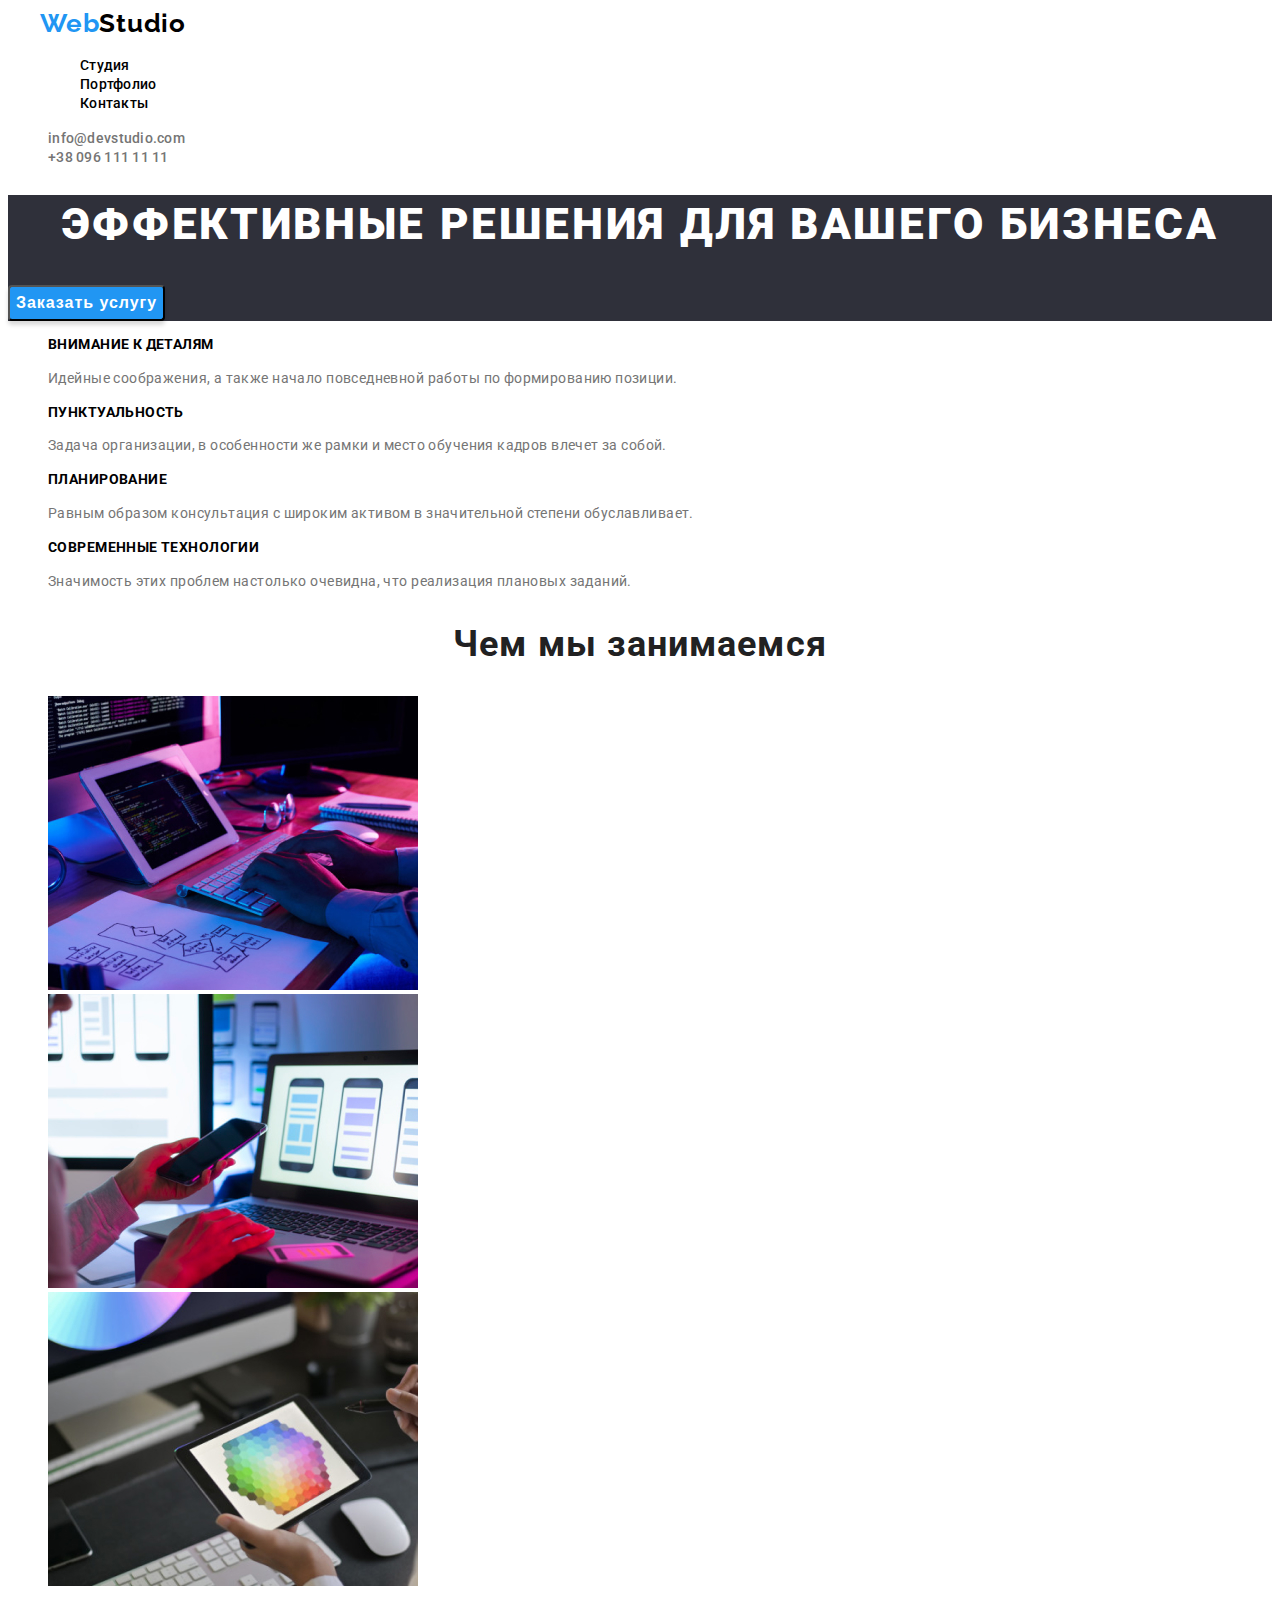
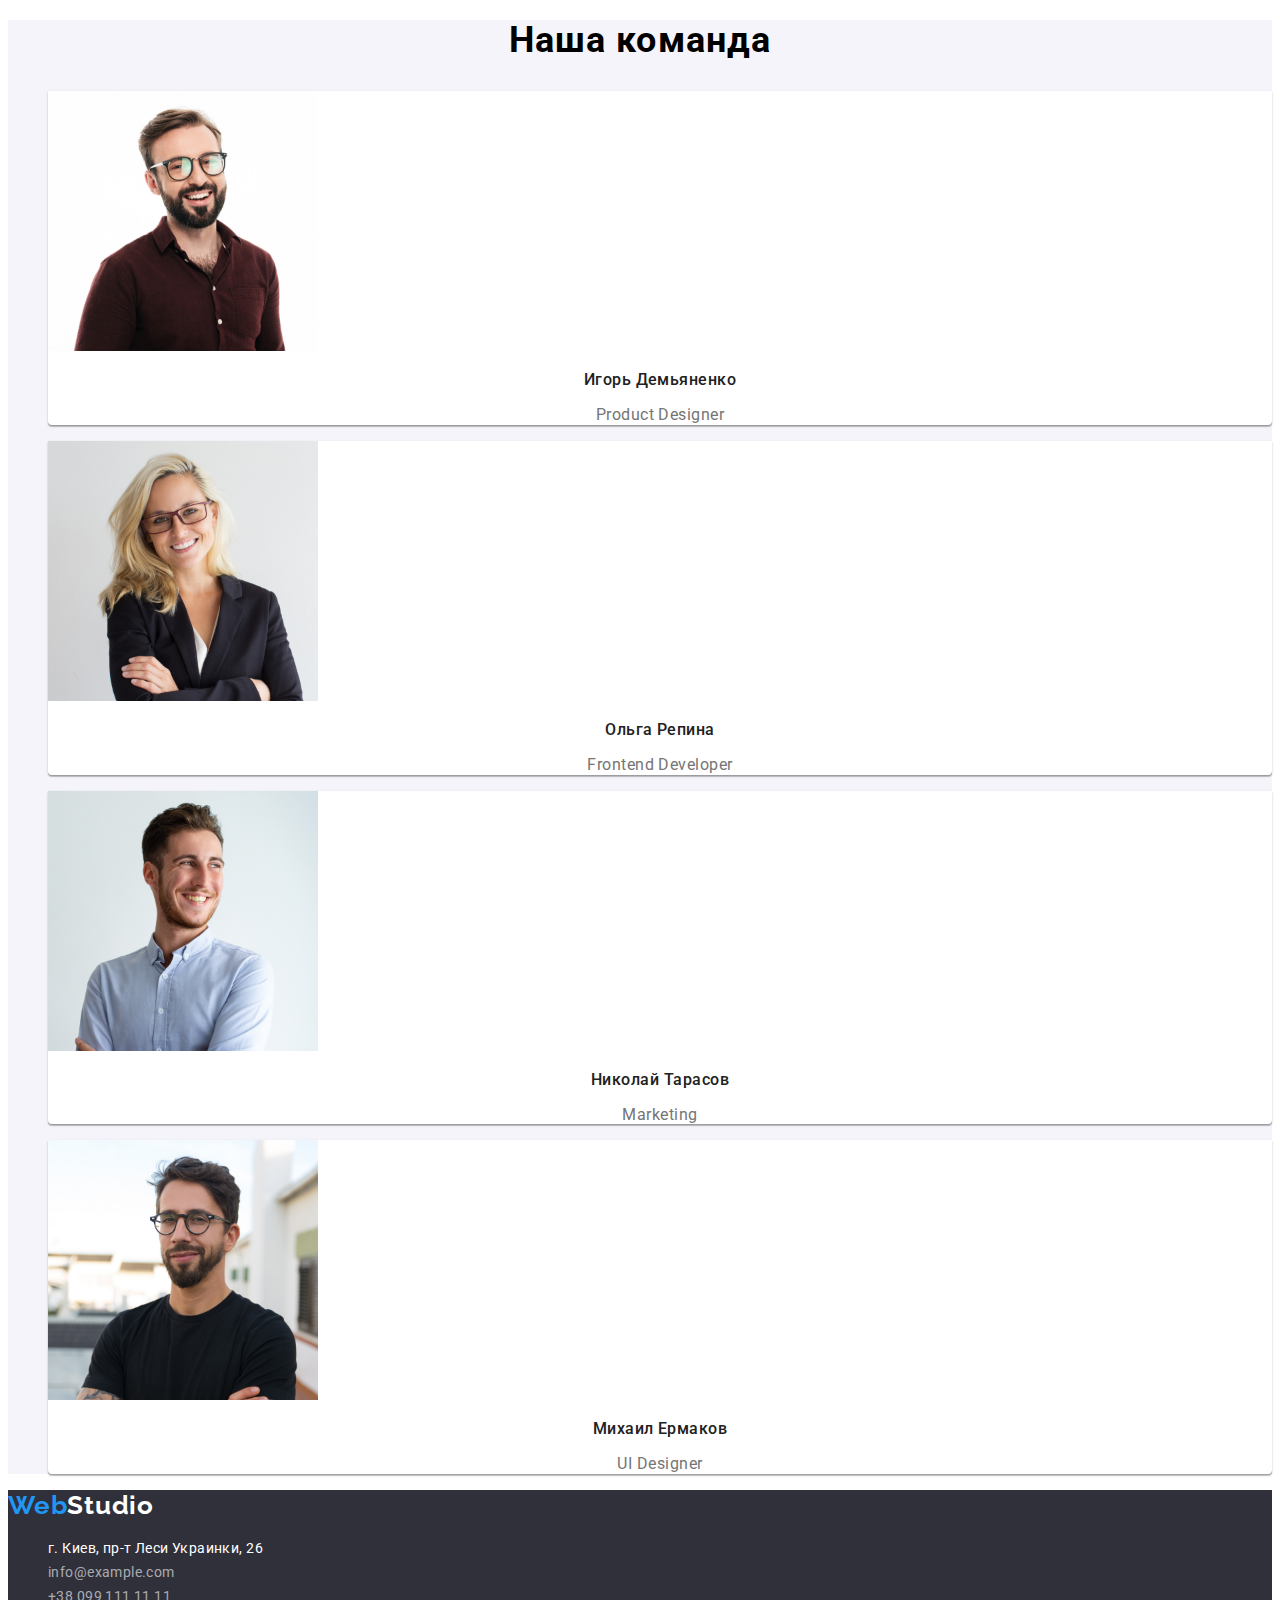
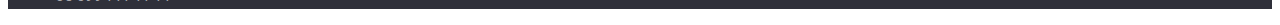
<file: index.html>
<!DOCTYPE html>
<html lang="ru">
    <head>
        <meta charset="UTF-8" />
        <meta http-equiv="X-UA-Compatible" content="IE=edge" />
        <meta name="viewport" content="width=device-width, initial-scale=1.0" />
        <title>WebStudio</title>
        <link rel="preconnect" href="https://fonts.googleapis.com" />
        <link rel="preconnect" href="https://fonts.gstatic.com" crossorigin />
        <link
            href="https://fonts.googleapis.com/css2?family=Raleway:wght@700&family=Roboto:wght@400;500;700;900&display=swap"
            rel="stylesheet"
        />
        <link
            rel="stylesheet"
            href="https://cdnjs.cloudflare.com/ajax/libs/modern-normalize/1.1.0/modern-normalize.min.css"
            integrity="sha512-wpPYUAdjBVSE4KJnH1VR1HeZfpl1ub8YT/NKx4PuQ5NmX2tKuGu6U/JRp5y+Y8XG2tV+wKQpNHVUX03MfMFn9Q=="
            crossorigin="anonymous"
            referrerpolicy="no-referrer"
        />
        <link rel="stylesheet" href="./css/styles.css" />
    </head>

    <body>
        <header class="header">
            <nav class="header-nav container">
                <a class="link logo" href="index.html" lang="en"><span class="accent">Web</span>Studio</a>
                <ul class="menu list">
                    <li class="menu-item">
                        <a class="link" href="index.html">Студия</a>
                    </li>
                    <li class="menu-item">
                        <a class="link" href="./portfolio.html">Портфолио</a>
                    </li>
                    <li class="menu-item">
                        <a class="link" href="">Контакты</a>
                    </li>
                </ul>
            </nav>
            <ul class="list">
                <li>
                    <a class="contact-mail link" href="mailto:info@devstudio.com">info@devstudio.com</a>
                </li>
                <li>
                    <a class="contact-number link" href="tel:0961111111">+38 096 111 11 11</a>
                </li>
            </ul>
        </header>

        <main>
            <section class="hero">
                <h1 class="main-title">Эффективные решения для вашего бизнеса</h1>
                <button class="modal-button" type="button">Заказать услугу</button>
            </section>
            <section>
                <h2 hidden>Наши преимущества</h2>
                <ul class="list">
                    <li>
                        <h3 class="advantage">Внимание к деталям</h3>
                        <p class="description-advantage">
                            Идейные соображения, а также начало повседневной работы по формированию позиции.
                        </p>
                    </li>
                    <li>
                        <h3 class="advantage">Пунктуальность</h3>
                        <p class="description-advantage">
                            Задача организации, в особенности же рамки и место обучения кадров влечет за собой.
                        </p>
                    </li>
                    <li>
                        <h3 class="advantage">Планирование</h3>
                        <p class="description-advantage">
                            Равным образом консультация с широким активом в значительной степени обуславливает.
                        </p>
                    </li>
                    <li>
                        <h3 class="advantage">Современные технологии</h3>
                        <p class="description-advantage">
                            Значимость этих проблем настолько очевидна, что реализация плановых заданий.
                        </p>
                    </li>
                </ul>
            </section>
            <section>
                <h2 class="specifics">Чем мы занимаемся</h2>
                <ul class="list list-img">
                    <li class="item-activity">
                        <img
                            class="activity"
                            src="./images/about/img.jpg"
                            alt="обучение с помощью планшета и компьютера"
                            width="370"
                            height="294"
                        />
                    </li>
                    <li class="item-activity">
                        <img
                            class="activity"
                            src="./images/about/img-1.jpg"
                            alt="обучение с помощью телефона и ноутбука"
                            width="370"
                            height="294"
                        />
                    </li>
                    <li class="item-activity">
                        <img
                            class="activity"
                            src="./images/about/img-2.jpg"
                            alt="обучение работы с цветовой палитрой на планшете"
                            width="370"
                            height="294"
                        />
                    </li>
                </ul>
            </section>
            <section class="stuff">
                <h2 class="team">Наша команда</h2>
                <ul class="list">
                    <li class="list-team">
                        <img src="./images/team/img.jpg" alt="портрет члена команды" width="270" height="260" />
                        <h3 class="employee">Игорь Демьяненко</h3>
                        <p class="position" lang="en">Product Designer</p>
                    </li>
                    <li class="list-team">
                        <img src="./images/team/img-1.jpg" alt="портрет члена команды" width="270" height="260" />
                        <h3 class="employee">Ольга Репина</h3>
                        <p class="position" lang="en">Frontend Developer</p>
                    </li>
                    <li class="list-team">
                        <img src="./images/team/img-2.jpg" alt="портрет члена команды" width="270" height="260" />
                        <h3 class="employee">Николай Тарасов</h3>
                        <p class="position" lang="en">Marketing</p>
                    </li>
                    <li class="list-team">
                        <img src="./images/team/img-3.jpg" alt="портрет члена команды" width="270" height="260" />
                        <h3 class="employee">Михаил Ермаков</h3>
                        <p class="position" lang="en">UI Designer</p>
                    </li>
                </ul>
            </section>
        </main>
        <footer class="footer">
            <a class="link logo-footer" href="index.html" lang="en"><span class="accent">Web</span>Studio</a>
            <address class="contact-list">
                <ul class="list all-contact">
                    <li>
                        <a
                            class="link link_geolocation"
                            href="https://goo.gl/maps/ptXr3wgjYMJCWN8M7"
                            target="blank"
                            rel="noreferrer noopener"
                            >г. Киев, пр-т Леси Украинки, 26</a
                        >
                    </li>
                    <li>
                        <a class="link link_contact" href="mailto:info@example.com">info@example.com</a>
                    </li>
                    <li>
                        <a class="link link_contact" href="tel:0991111111">+38 099 111 11 11</a>
                    </li>
                </ul>
            </address>
        </footer>
    </body>
</html>
</file>
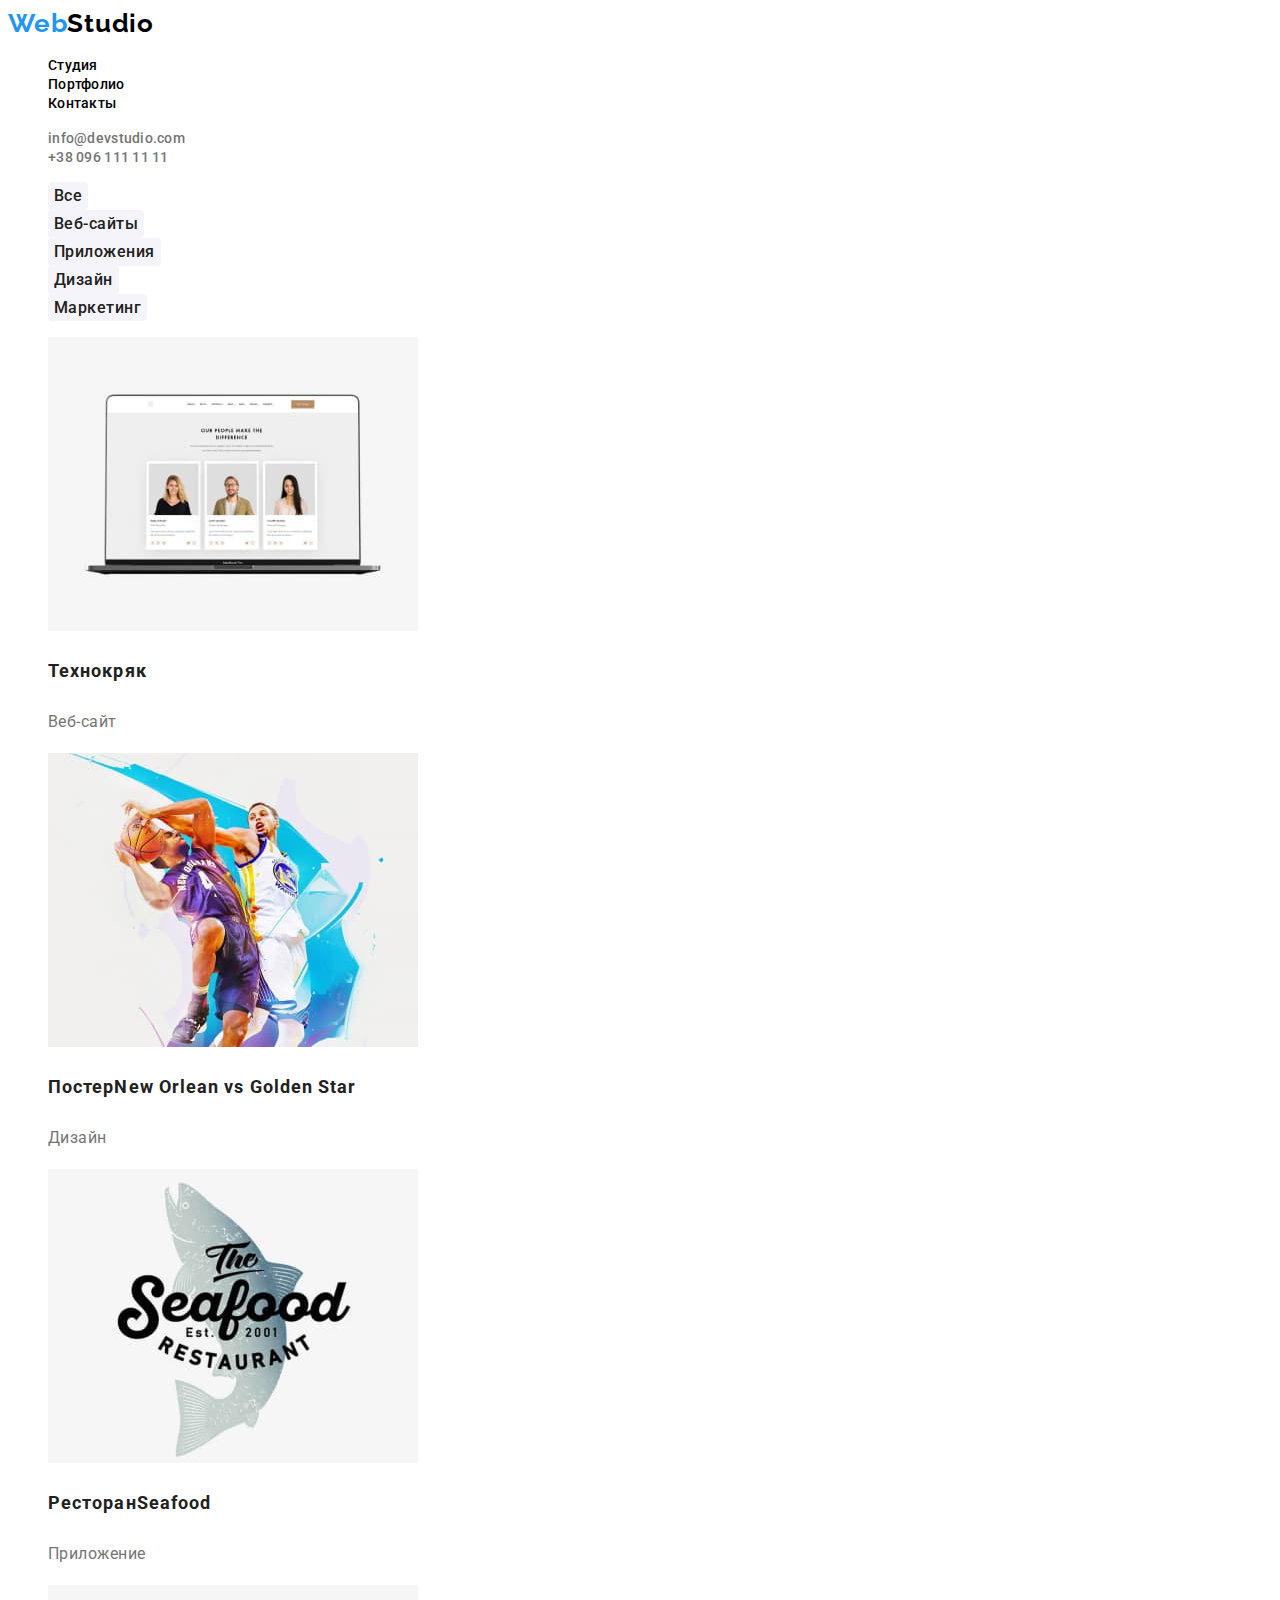
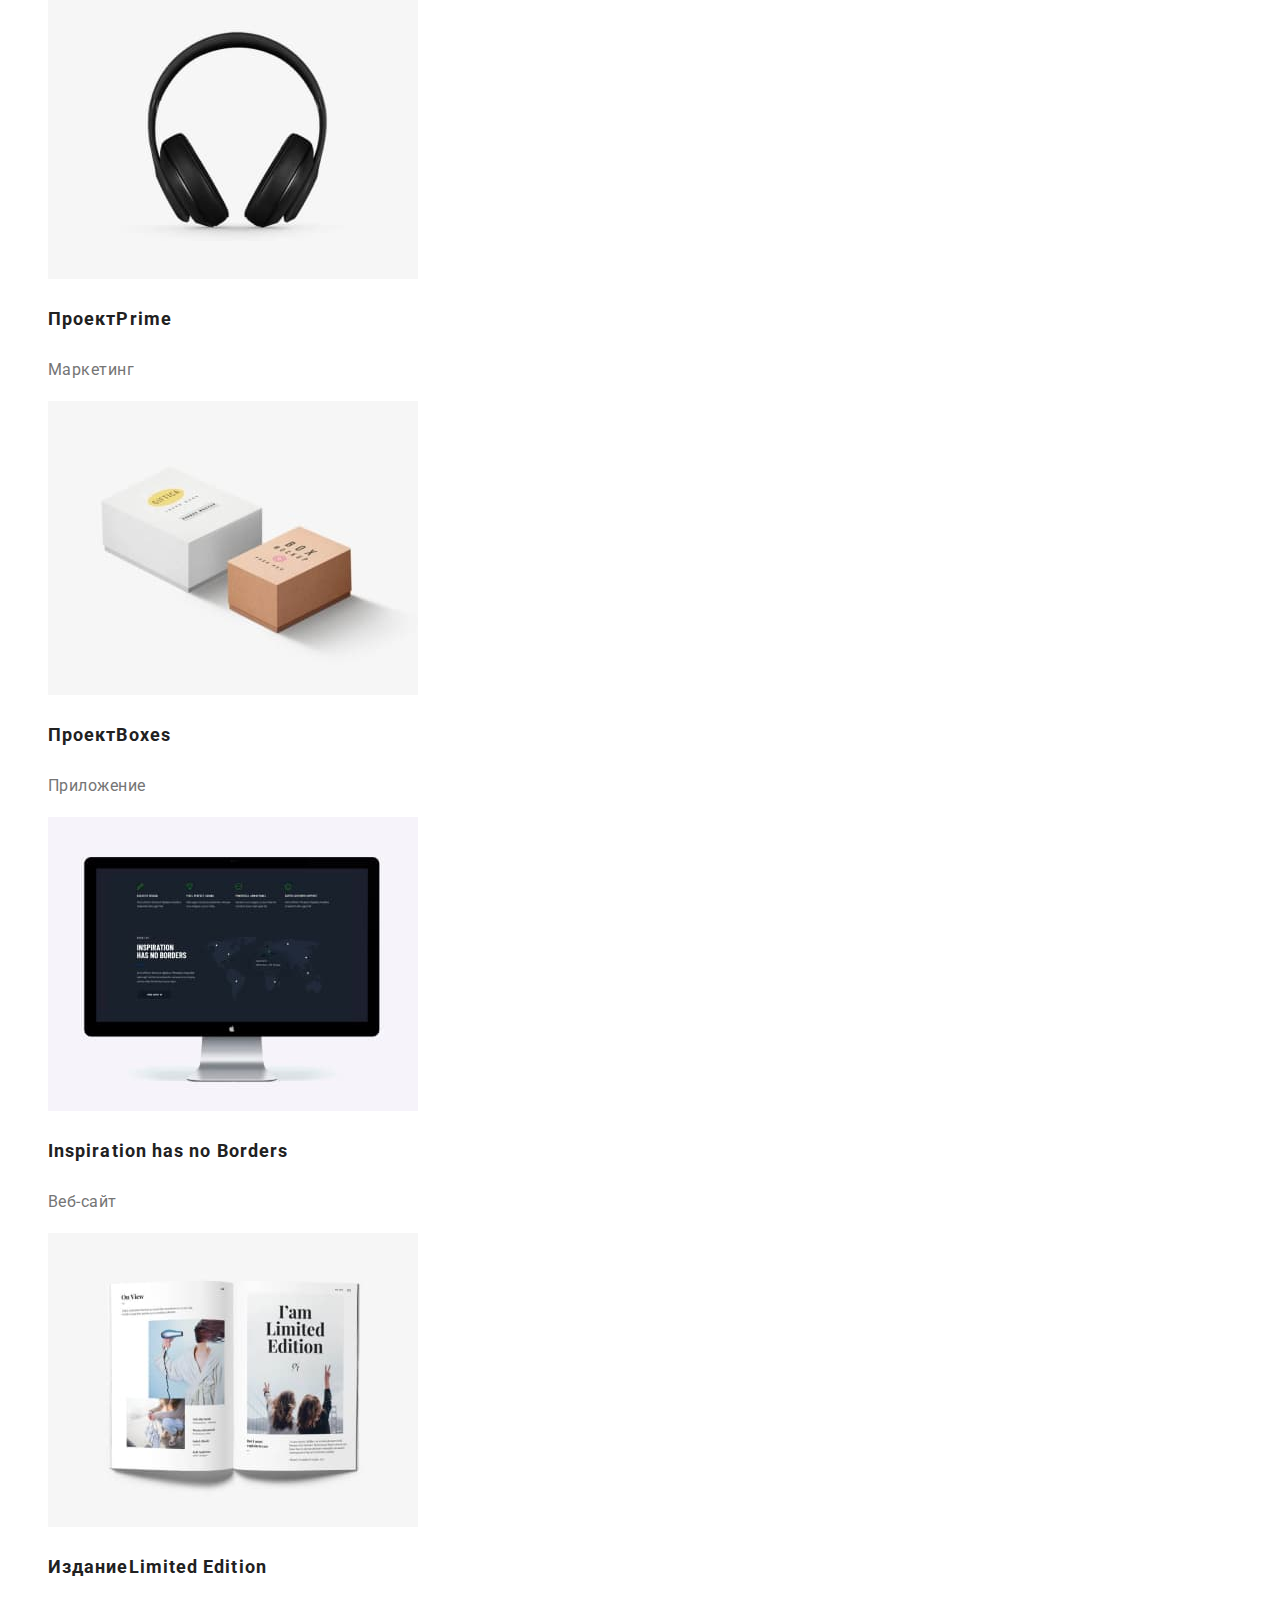
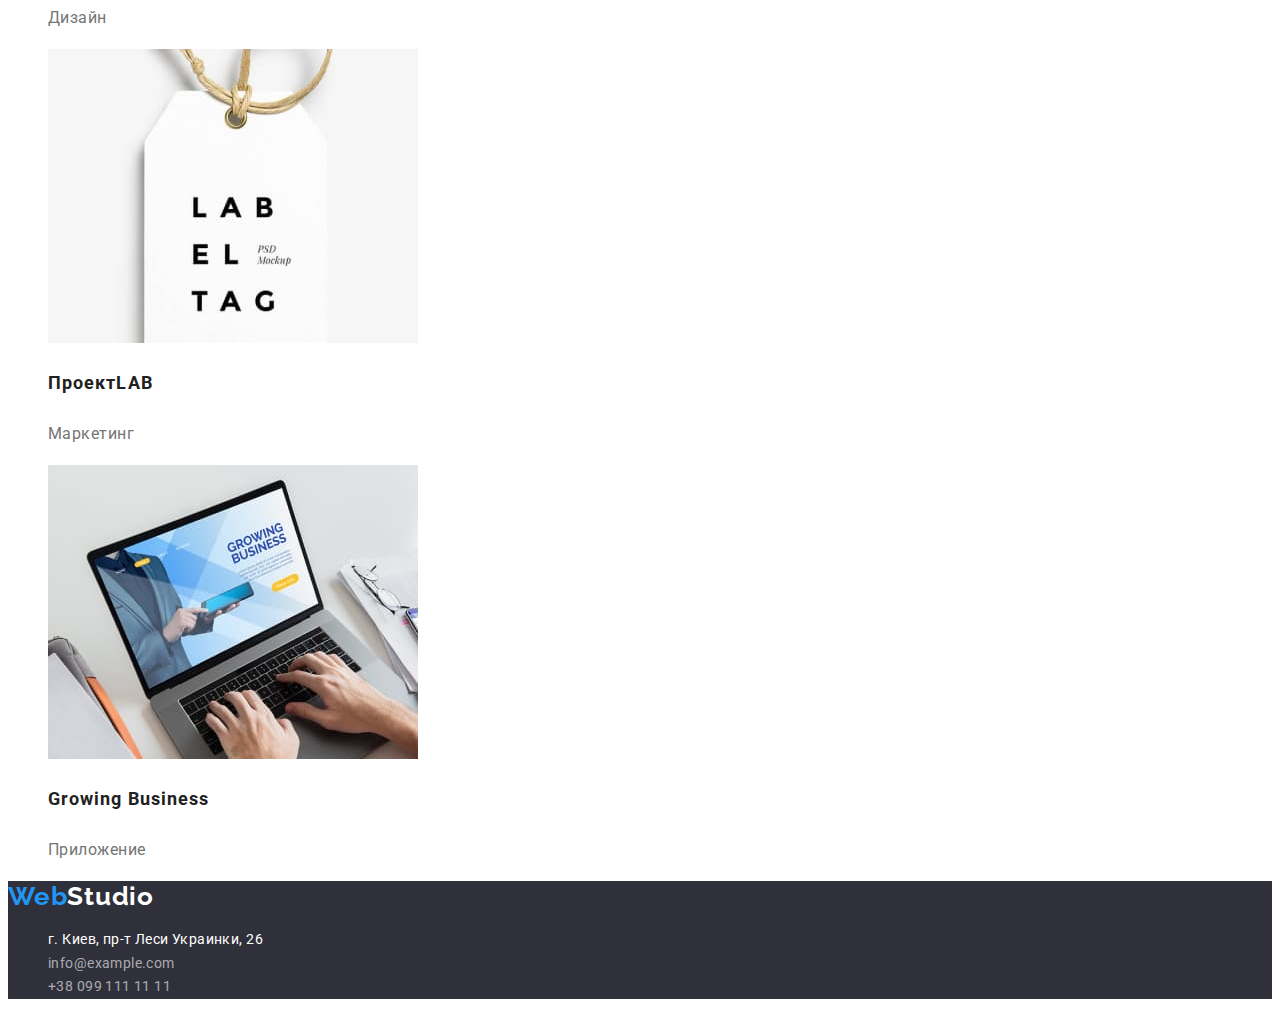
<file: portfolio.html>
<!DOCTYPE html>
<html lang="ru">
    <head>
        <meta charset="UTF-8" />
        <meta http-equiv="X-UA-Compatible" content="IE=edge" />
        <meta name="viewport" content="width=device-width, initial-scale=1.0" />
        <title>Портфолио</title>
        <link rel="preconnect" href="https://fonts.googleapis.com" />
        <link rel="preconnect" href="https://fonts.gstatic.com" crossorigin />
        <link
            href="https://fonts.googleapis.com/css2?family=Raleway:wght@700&family=Roboto:wght@400;500;700;900&display=swap"
            rel="stylesheet"
        />
        <link rel="stylesheet" href="./css/styles.css" />
    </head>
    <body>
        <header class="header">
            <nav class="header-nav">
                <a class="link logo" href="index.html" lang="en"
                    ><span class="accent">Web</span>Studio</a
                >
                <ul class="menu list">
                    <li class="menu-item">
                        <a class="link" href="index.html">Студия</a>
                    </li>
                    <li class="menu-item">
                        <a class="link" href="./portfolio.html">Портфолио</a>
                    </li>
                    <li class="menu-item">
                        <a class="link" href="">Контакты</a>
                    </li>
                </ul>
            </nav>
            <ul class="list">
                <li>
                    <a class="contact-mail link" href="mailto:info@devstudio.com"
                        >info@devstudio.com</a
                    >
                </li>
                <li>
                    <a class="contact-number link" href="tel:0961111111">+38 096 111 11 11</a>
                </li>
            </ul>
        </header>
        <main>
            <section class="filter-button">
                <h1 hidden>Портфолио</h1>
                <ul class="list-button list">
                    <li>
                        <button class="filter" type="button">Все</button>
                    </li>
                    <li>
                        <button class="filter" type="button">Веб-сайты</button>
                    </li>
                    <li>
                        <button class="filter" type="button">Приложения</button>
                    </li>
                    <li>
                        <button class="filter" type="button">Дизайн</button>
                    </li>
                    <li>
                        <button class="filter" type="button">Маркетинг</button>
                    </li>
                </ul>
            </section>
            <section>
                <h2 hidden>Разделы порфолио</h2>
                <ul class="list">
                    <li class="list-item">
                        <img
                            class="portfolio-img"
                            src="./images/portfolio_images/img.jpg"
                            alt="Технокряк"
                            width="370"
                            height="294"
                        />
                        <h3 class="title-picture">Технокряк</h3>
                        <p class="portfolio_section">Веб-сайт</p>
                    </li>
                    <li class="list-item">
                        <img
                            class="portfolio-img"
                            src="./images/portfolio_images/img-1.jpg"
                            alt="Постер New Orlean vs Golden Star"
                            width="370"
                            height="294"
                        />
                        <h3 class="title-picture">
                            Постер<span lang="en">New Orlean vs Golden Star</span>
                        </h3>
                        <p class="portfolio_section">Дизайн</p>
                    </li>
                    <li class="list-item">
                        <img
                            class="portfolio-img"
                            src="./images/portfolio_images/img-2.jpg"
                            alt="Ресторан Seafood"
                            width="370"
                            height="294"
                        />
                        <h3 class="title-picture">Ресторан<span lang="en">Seafood</span></h3>
                        <p class="portfolio_section">Приложение</p>
                    </li>
                    <li class="list-item">
                        <img
                            class="portfolio-img"
                            src="./images/portfolio_images/img-3.jpg"
                            alt="Проект Prime"
                            width="370"
                            height="294"
                        />
                        <h3 class="title-picture">Проект<span lang="en">Prime</span></h3>
                        <p class="portfolio_section">Маркетинг</p>
                    </li>
                    <li class="list-item">
                        <img
                            class="portfolio-img"
                            src="./images/portfolio_images/img-4.jpg"
                            alt="Проект Boxes"
                            width="370"
                            height="294"
                        />
                        <h3 class="title-picture">Проект<span lang="en">Boxes</span></h3>
                        <p class="portfolio_section">Приложение</p>
                    </li>
                    <li class="list-item">
                        <img
                            class="portfolio-img"
                            src="./images/portfolio_images/img-5.jpg"
                            alt="Inspiration has no Borders"
                            width="370"
                            height="294"
                        />
                        <h3 class="title-picture" lang="en">Inspiration has no Borders</h3>
                        <p class="portfolio_section">Веб-сайт</p>
                    </li>
                    <li class="list-item">
                        <img
                            class="portfolio-img"
                            src="./images/portfolio_images/img-6.jpg"
                            alt="Издание Limited Edition"
                            width="370"
                            height="294"
                        />
                        <h3 class="title-picture">Издание<span lang="en">Limited Edition</span></h3>
                        <p class="portfolio_section">Дизайн</p>
                    </li>
                    <li class="list-item">
                        <img
                            class="portfolio-img"
                            src="./images/portfolio_images/img-7.jpg"
                            alt="Проект LAB"
                            width="370"
                            height="294"
                        />
                        <h3 class="title-picture">Проект<span lang="en">LAB</span></h3>
                        <p class="portfolio_section">Маркетинг</p>
                    </li>
                    <li class="list-item">
                        <img
                            class="portfolio-img"
                            src="./images/portfolio_images/img-8.jpg"
                            alt="Growing Business"
                            width="370"
                            height="294"
                        />
                        <h3 class="title-picture" lang="en">Growing Business</h3>
                        <p class="portfolio_section">Приложение</p>
                    </li>
                </ul>
            </section>
        </main>
        <footer class="footer">
            <a class="link logo-footer" href="index.html" lang="en"
                ><span class="accent">Web</span>Studio</a
            >
            <address class="contact-list">
                <ul class="list all-contact">
                    <li>
                        <a
                            class="link link_geolocation"
                            href="https://goo.gl/maps/ptXr3wgjYMJCWN8M7"
                            target="blank"
                            rel="noreferrer noopener"
                            >г. Киев, пр-т Леси Украинки, 26</a
                        >
                    </li>
                    <li>
                        <a class="link link_contact" href="mailto:info@example.com"
                            >info@example.com</a
                        >
                    </li>
                    <li>
                        <a class="link link_contact" href="tel:0991111111">+38 099 111 11 11</a>
                    </li>
                </ul>
            </address>
        </footer>
    </body>
</html>
</file>
<file: css/styles.css>
/*=========================== наслідування =========================*/
body {
    font-family: 'Roboto',
        sans-serif;}

:root {
    --accent-color:  #2196F3;
    --the-second-color: #FFFFFF;
    --mine-color: #212122;
}
/*=========================== наслідування =========================*/

/*============== Скидання браузерних стилів ==============*/
.list {list-style: none;}

.link {text-decoration: none;}
/*============== Скидання браузерних стилів ==============*/

/*================ Розміщення елементів. Flexbox. =================*/

.container {
    width: 1200px;
    padding-right: 15px;
    padding-left: 15px;
    margin-right: auto;
    margin-left: auto;
}

/*============== логотип ==============*/
.logo {
    font-family: 'Raleway', sans-serif;
    font-weight: 700;
    font-size: 26px;
    line-height: 1.19;
    letter-spacing: 0.03em;
    color: rgb(0, 0, 0)
}

.accent {
    font-family: 'Raleway', sans-serif;
    font-weight: 700;
    font-size: 26px;
    line-height: 1.19;
    letter-spacing: 0.03em;
    color: var(--accent-color)
}
/*============== логотип ==============*/

/*============== навігація ==============*/
.menu .link {
    font-weight: 500;
    font-size: 14px;
    line-height: 1.14;
    letter-spacing: 0.02em;
    color: var(--main-color);
}

/*альтернативний варіант з додатковим класом в посиланнях "menu-link" */

/*.menu-link {
font-weight: 500;
font-size: 14px;
line-height: 1.14;
letter-spacing: 0.02em;
color: var(--main-color);}*/

.menu .link:hover,
.menu .link:focus {
    color: var(--accent-color)
}

/*============== авігація ==============*/

/*============== contacts in header ==============*/
.contact-mail {
font-weight: 500;
font-size: 14px;
line-height: 1.14;
letter-spacing: 0.02em;
color: #757575;}

.contact-number {
font-weight: 500;
font-size: 14px;
line-height: 1.14;
letter-spacing: 0.02em;
color: #757575;}


.contact-mail:hover,
.contact-mail:focus {color: var(--accent-color)}

.contact-number:hover,
.list .contact-number:focus {color: var(--accent-color)}
/*============== contacts in header ==============*/

/*============== секція-герой ==============*/
.hero {background-color: #2F303A;}

/*============== Основний заголовок на сторінці ==============*/
.main-title {
    font-weight: 900;
    font-size: 44px;
    line-height: 1.36;
    text-align: center;
    letter-spacing: 0.06em;
    text-transform: uppercase;
    color: var(--the-second-color);}
/*============== Основний заголовок на сторінці ==============*/

/* ============== modal button ==============*/
.modal-button {
     font-weight: 700;
     font-size: 16px;
     line-height: 1.87;
     display: flex;
     align-items: center;
     text-align: center;
     letter-spacing: 0.06em;
     color: var(--the-second-color);
     background: var(--accent-color);
     box-shadow: 0px 4px 4px rgba(0, 0, 0, 0.15);
     border-radius: 4px;
     cursor: pointer;}

.modal-button:hover,
.modal-button:focus {color: var(--accent-color); background-color:yellow}
/*деякі зміни в кольорі фону відносно макету вніс від себе в якості есперименту і додаткового тренування*/
/*============== modal button ==============*/
/* ==============секція-герой ==============*/

/* ============== Наши преимущества ==============*/
.advantage {
font-weight: 700;
font-size: 14px;
line-height: 1.14;
letter-spacing: 0.03em;
text-transform: uppercase;
color: var(--main-color);}

.description-advantage {
font-size: 14px;
line-height: 1.71;
letter-spacing: 0.03em;
color: #757575;}
/* ============== Наши преимущества ==============*/

/* ============== Чем мы занимаемся ==============*/
.specifics {
font-weight: 700;
font-size: 36px;
line-height: 1.16;
text-align: center;
letter-spacing: 0.03em;
color: var(--mine-color);}
/* ============== Чем мы занимаемся ==============*/

/* ============== Наша команда ==============*/
.stuff {background: #F5F4FA;}

.team {
font-weight: 700;
font-size: 36px;
line-height: 1.16;
text-align: center;
letter-spacing: 0.03em;
color: var(--main-color);}

.list-team {background: var(--the-second-color);        
box-shadow: 0px 1px 3px rgba(0, 0, 0, 0.12),
0px 1px 1px rgba(0, 0, 0, 0.14),
0px 2px 1px rgba(0, 0, 0, 0.2);
border-radius: 0px 0px 4px 4px;}

.employee {
font-weight: 500;
font-size: 16px;
line-height: 1.18;
text-align: center;
letter-spacing: 0.03em;
color: var(--mine-color);}

.position {
font-size: 16px;
line-height: 1.18;
text-align: center;
letter-spacing: 0.03em;
color: #757575;}
/* ============== Наша команда ==============*/

/* ============== footer ==============*/
.footer {background-color: #2F303A;}
/*============== logo in footer==============*/

.logo-footer {font-family: 'Raleway', sans-serif;
font-weight: 700;
font-size: 26px;
line-height: 1.19;
letter-spacing: 0.03em;
color: var(--the-second-color)}
/*============== logo in footer==============*/

.link_geolocation {
font-style: normal;
font-size: 14px;
line-height: 1.71;
letter-spacing: 0.03em;
color: var(--the-second-color)}

.link_contact {
font-style: normal;
font-size: 14px;
line-height: 1.71;
letter-spacing: 0.03em;
color: rgba(255, 255, 255, 0.6);}

.link_geolocation:hover,
.link_geolocation:focus {color: var(--accent-color)}

.link_contact:hover,
.link_contact:focus {color: var(--accent-color)}
/* ============== footer ==============*/

/*///////////////////////////////// TWO PAGE //////////////////////*/

/* ============== filters ==============*/
.filter {font-family: 'Roboto',
sans-serif;
font-weight: 500;
font-size: 16px;
line-height: 1.62;
text-align: center;
letter-spacing: 0.03em;
color: #212121;background: #F5F4FA;
border-radius: 4px;
border-style: none;
cursor: pointer;}


.filter:hover,
.filter:focus {background-color: #2196F3; color: var(--the-second-color);
box-shadow: 0px 3px 1px rgba(0, 0, 0, 0.1),
0px 1px 2px rgba(0, 0, 0, 0.08),
0px 2px 2px rgba(0, 0, 0, 0.12);
border-radius: 4px;}
/* ============== filters ==============*/

/* ============== elements ==============*/
.list-item:hover,
.list-item:focus {background: var(--the-second-color);
border: 1px solid #EEEEEE;
box-sizing: border-box;}

.title-picture {
font-weight: 700;
font-size: 18px;
line-height: 2;
letter-spacing: 0.06em;
color: #212121;}

.portfolio_section {
font-weight: 400;
font-size: 16px;
line-height: 1.87;
letter-spacing: 0.03em;
color: #757575;}
/* ============== elements ==============*/
</file>
